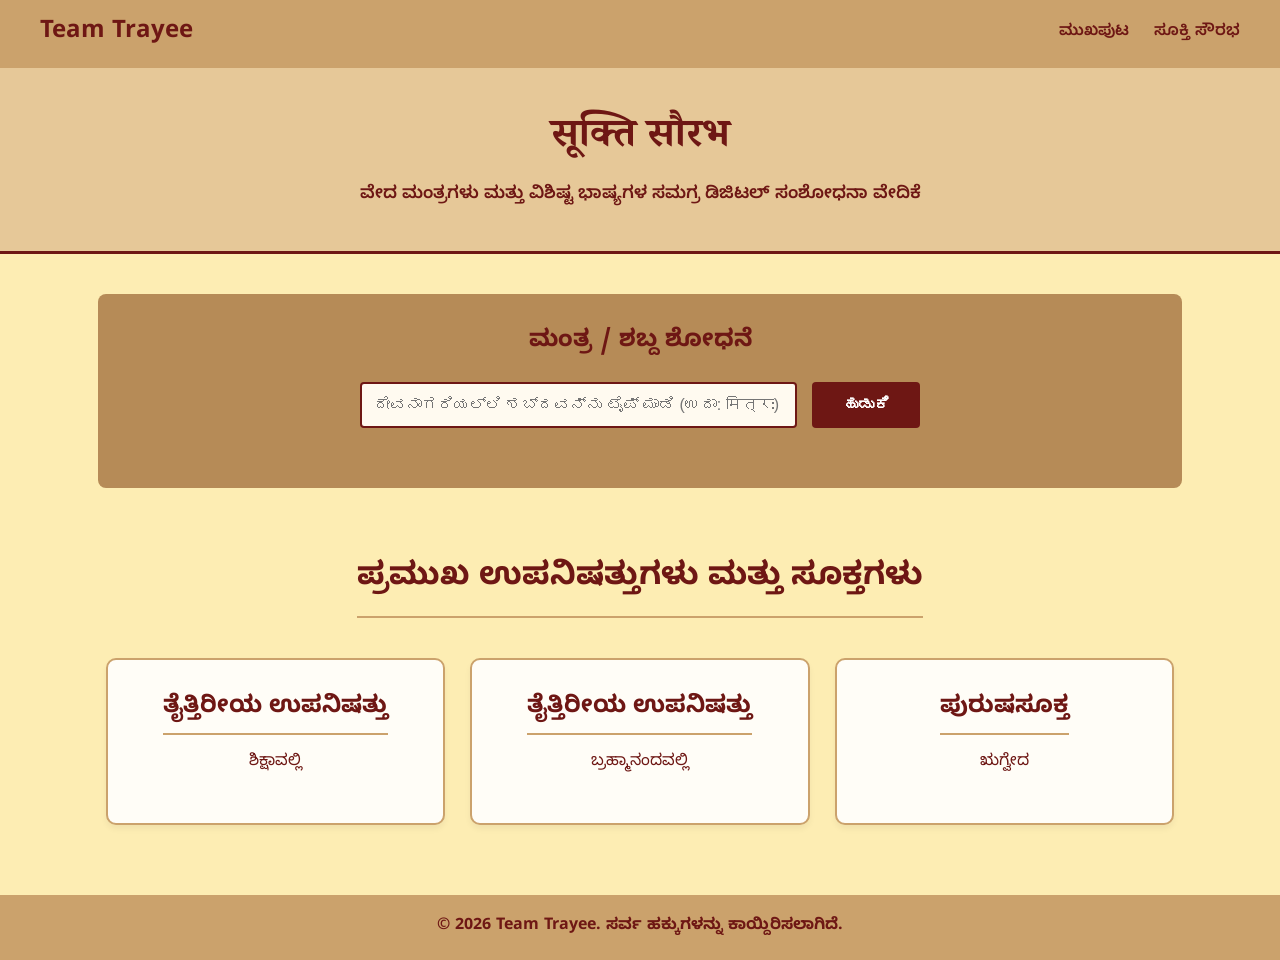
<file: index.html>
<!DOCTYPE html>
<html lang="kn">
<head>
    <meta charset="UTF-8">
    <meta name="viewport" content="width=device-width, initial-scale=1.0">
    <title>ಸೂಕ್ತಿ ಸೌರಭ - Team Trayee</title>
    <link href="https://fonts.googleapis.com/css2?family=Mukta:wght@400;600;700&family=Noto+Sans+Kannada:wght@400;600;700&family=Noto+Serif+Devanagari:wght@500;700&display=swap" rel="stylesheet">
    <link rel="stylesheet" href="css/style.css">
</head>
<body>
    <nav class="navbar">
        <a href="index.html" class="navbar-brand">Team Trayee</a>
        <div class="nav-links">
            <a href="index.html">ಮುಖಪುಟ</a>
            <a href="#">ಸೂಕ್ತಿ ಸೌರಭ</a>
        </div>
    </nav>

    <header class="hero">
        <h1>सूक्ति सौरभ</h1>
        <p>ವೇದ ಮಂತ್ರಗಳು ಮತ್ತು ವಿಶಿಷ್ಟ ಭಾಷ್ಯಗಳ ಸಮಗ್ರ ಡಿಜಿಟಲ್ ಸಂಶೋಧನಾ ವೇದಿಕೆ</p>
    </header>

 <section class="search-section">
        <h2>ಮಂತ್ರ / ಶಬ್ದ ಶೋಧನೆ</h2>
        <!-- id ಗಳನ್ನು ಸೇರಿಸಲಾಗಿದೆ -->
        <form class="search-bar-container" id="search-form">
            <input type="text" id="search-input" class="search-input" placeholder="ದೇವನಾಗರಿಯಲ್ಲಿ ಶಬ್ದವನ್ನು ಟೈಪ್ ಮಾಡಿ (ಉದಾ: मित्रः)">
            <button type="submit" class="search-btn">ಹುಡುಕಿ</button>
        </form>
        <!-- ಹುಡುಕಿದ ಫಲಿತಾಂಶಗಳು ಇಲ್ಲಿ ಕಾಣಿಸುತ್ತವೆ -->
        <div id="search-results-container" class="search-results"></div>
    </section>

    <section class="sukta-collection">
        <h2>ಪ್ರಮುಖ ಉಪನಿಷತ್ತುಗಳು ಮತ್ತು ಸೂಕ್ತಗಳು</h2>
        <div class="grid-container">
            <!-- ಶಿಕ್ಷಾವಲ್ಲಿಯ ಮೇಲೆ ಕ್ಲಿಕ್ ಮಾಡಿದಾಗ chapters.html ಓಪನ್ ಆಗುತ್ತದೆ -->
            <a href="chapters.html" class="sukta-card">
                <h3>ತೈತ್ತಿರೀಯ ಉಪನಿಷತ್ತು</h3>
                <p>ಶಿಕ್ಷಾವಲ್ಲಿ</p>
            </a>

            <a href="#" class="sukta-card">
                <h3>ತೈತ್ತಿರೀಯ ಉಪನಿಷತ್ತು</h3>
                <p>ಬ್ರಹ್ಮಾನಂದವಲ್ಲಿ</p>
            </a>
            
            <a href="#" class="sukta-card">
                <h3>ಪುರುಷಸೂಕ್ತ</h3>
                <p>ಋಗ್ವೇದ</p>
            </a>
        </div>
    </section>

    <footer>&copy; 2026 Team Trayee. ಸರ್ವ ಹಕ್ಕುಗಳನ್ನು ಕಾಯ್ದಿರಿಸಲಾಗಿದೆ.</footer>
</body>
</html>
</file>
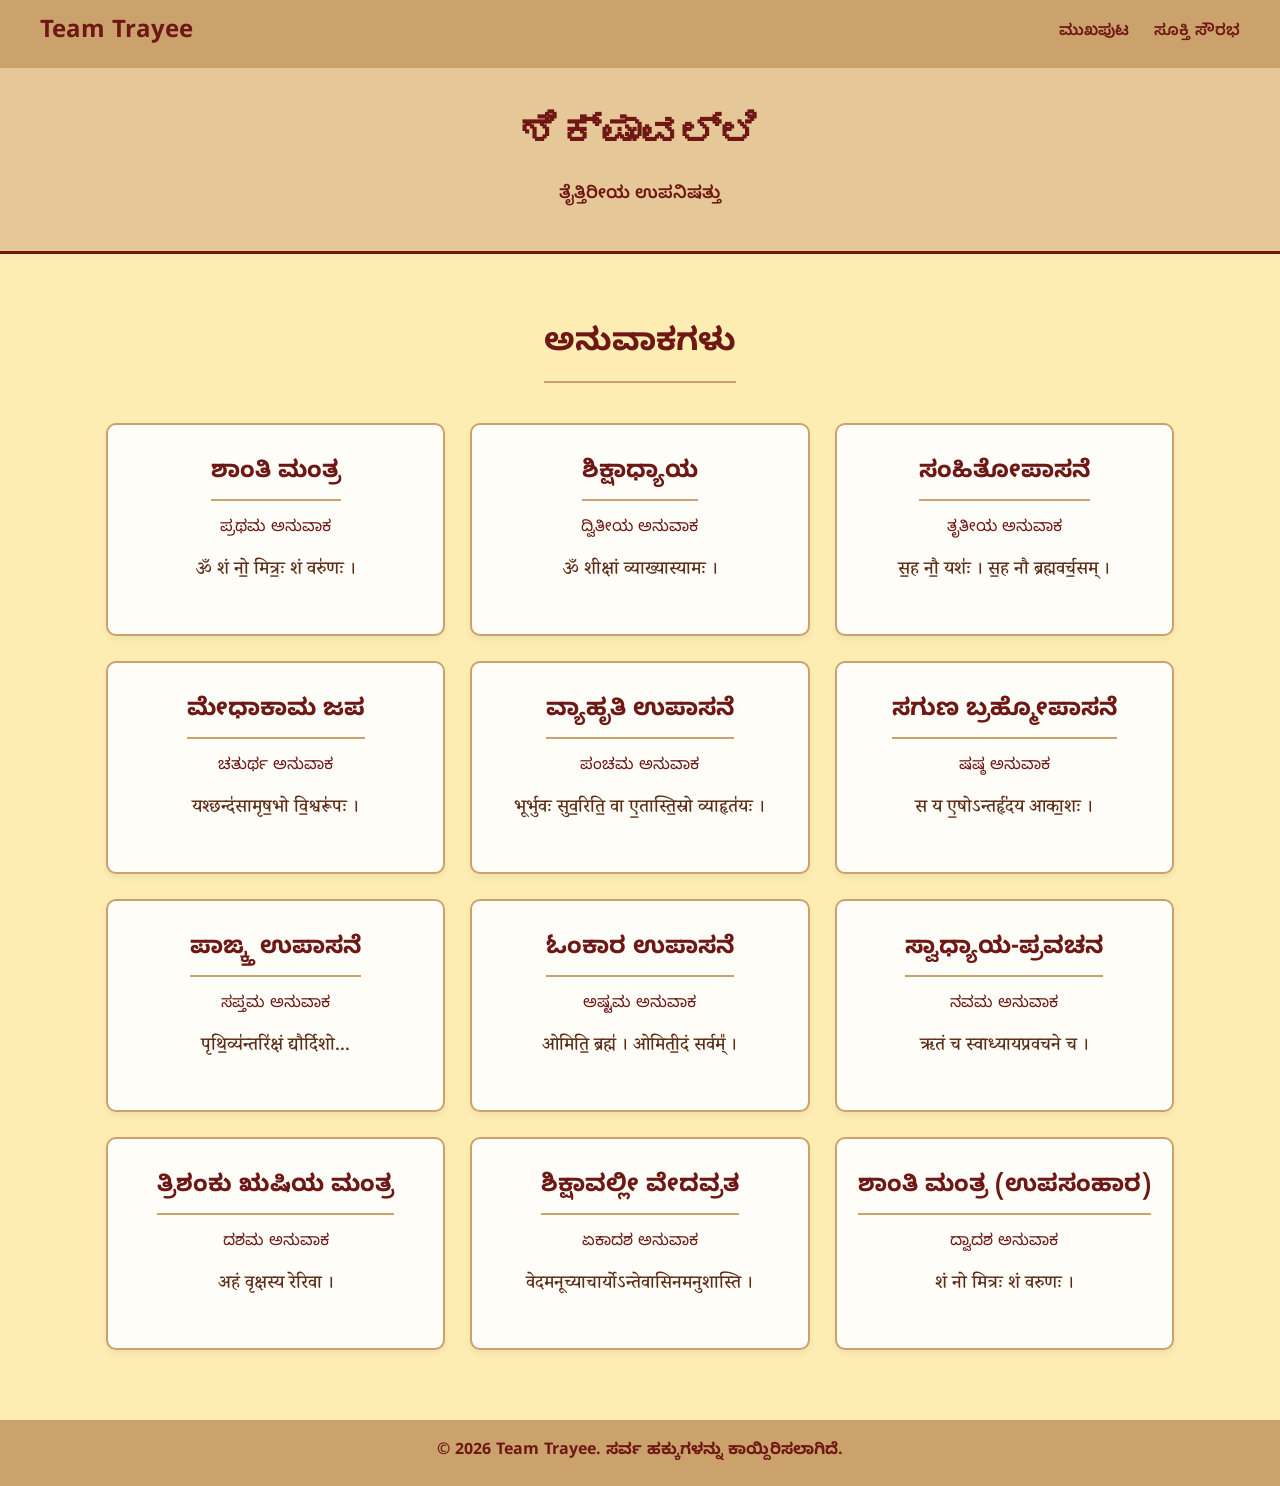
<file: chapters.html>
<!DOCTYPE html>
<html lang="kn">
<head>
    <meta charset="UTF-8">
    <meta name="viewport" content="width=device-width, initial-scale=1.0">
    <title>ಶಿಕ್ಷಾವಲ್ಲಿ - ವಿಭಾಗಗಳು</title>
    <link href="https://fonts.googleapis.com/css2?family=Mukta:wght@400;600;700&family=Noto+Sans+Kannada:wght@400;600;700&family=Noto+Serif+Devanagari:wght@500;700&display=swap" rel="stylesheet">
    <link rel="stylesheet" href="css/style.css">
    <style>
        /* ಮಂತ್ರದ ಸಾಲು ಸುಂದರವಾಗಿ ಕಾಣಲು ವಿಶೇಷ ವಿನ್ಯಾಸ */
        .mantra-snippet {
            font-family: 'Noto Serif Devanagari', serif;
            font-size: 1.15em;
            color: #5c2c16; /* ಕಂದು ಬಣ್ಣ */
            margin-top: 12px;
            line-height: 1.5;
            font-weight: 500;
        }
    </style>
</head>
<body>
    <nav class="navbar">
        <a href="index.html" class="navbar-brand">Team Trayee</a>
        <div class="nav-links">
            <a href="index.html">ಮುಖಪುಟ</a>
            <a href="#">ಸೂಕ್ತಿ ಸೌರಭ</a>
        </div>
    </nav>

    <header class="hero">
        <h1>ಶಿಕ್ಷಾವಲ್ಲಿ</h1>
        <p>ತೈತ್ತಿರೀಯ ಉಪನಿಷತ್ತು</p>
    </header>

    <section class="sukta-collection">
        <!-- ಶೀರ್ಷಿಕೆಯನ್ನು ಕೇವಲ ಅನುವಾಕಗಳು ಎಂದು ಬದಲಾಯಿಸಲಾಗಿದೆ -->
        <h2>ಅನುವಾಕಗಳು</h2>
    <div class="grid-container">
            
            <a href="sukta.html?id=taittiriya/shikshavalli-01" class="sukta-card">
                <h3>ಶಾಂತಿ ಮಂತ್ರ</h3>
                <p>ಪ್ರಥಮ ಅನುವಾಕ</p>
                <p class="mantra-snippet">ॐ शं नो॒ मित्रः॒ शं वरु॑णः ।</p>
            </a>

            <a href="sukta.html?id=taittiriya/shikshavalli-02" class="sukta-card">
                <h3>ಶಿಕ್ಷಾಧ್ಯಾಯ</h3>
                <p>ದ್ವಿತೀಯ ಅನುವಾಕ</p>
                <p class="mantra-snippet">ॐ शीक्षां व्याख्यास्यामः ।</p>
            </a>

            <a href="sukta.html?id=taittiriya/shikshavalli-03" class="sukta-card">
                <h3>ಸಂಹಿತೋಪಾಸನೆ</h3>
                <p>ತೃತೀಯ ಅನುವಾಕ</p>
                <p class="mantra-snippet">स॒ह नौ॒ यशः॑ । स॒ह नौ ब्रह्मवर्च॒सम् ।</p>
            </a>

            <a href="sukta.html?id=taittiriya/shikshavalli-04" class="sukta-card">
                <h3>ಮೇಧಾಕಾಮ ಜಪ</h3>
                <p>ಚತುರ್ಥ ಅನುವಾಕ</p>
                <p class="mantra-snippet">यश्छन्द॑सामृष॒भो वि॒श्वरू॑पः ।</p>
            </a>

            <a href="sukta.html?id=taittiriya/shikshavalli-05" class="sukta-card">
                <h3>ವ್ಯಾಹೃತಿ ಉಪಾಸನೆ</h3>
                <p>ಪಂಚಮ ಅನುವಾಕ</p>
                <p class="mantra-snippet">भूर्भुवः सुव॒रिति॒ वा ए॒तास्ति॒स्रो व्याहृत॑यः ।</p>
            </a>

            <a href="sukta.html?id=taittiriya/shikshavalli-06" class="sukta-card">
                <h3>ಸಗುಣ ಬ್ರಹ್ಮೋಪಾಸನೆ</h3>
                <p>ಷಷ್ಠ ಅನುವಾಕ</p>
                <p class="mantra-snippet">स य ए॒षोऽन्तर्हृ॑दय आका॒शः ।</p>
            </a>

            <a href="sukta.html?id=taittiriya/shikshavalli-07" class="sukta-card">
                <h3>ಪಾಙ್ಕ್ತ ಉಪಾಸನೆ</h3>
                <p>ಸಪ್ತಮ ಅನುವಾಕ</p>
                <p class="mantra-snippet">पृथि॒व्य॑न्तरि॑क्षं द्यौर्दिशो... </p>
            </a>

            <a href="sukta.html?id=taittiriya/shikshavalli-08" class="sukta-card">
                <h3>ಓಂಕಾರ ಉಪಾಸನೆ</h3>
                <p>ಅಷ್ಟಮ ಅನುವಾಕ</p>
                <p class="mantra-snippet">ओमिति॒ ब्रह्म॑ । ओमिती॒दं सर्वम्᳚ ।</p>
            </a>

            <a href="sukta.html?id=taittiriya/shikshavalli-09" class="sukta-card">
                <h3>ಸ್ವಾಧ್ಯಾಯ-ಪ್ರವಚನ</h3>
                <p>ನವಮ ಅನುವಾಕ</p>
                <p class="mantra-snippet">ऋतं च स्वाध्यायप्रवचने च ।</p>
            </a>

            <a href="sukta.html?id=taittiriya/shikshavalli-10" class="sukta-card">
                <h3>ತ್ರಿಶಂಕು ಋಷಿಯ ಮಂತ್ರ</h3>
                <p>ದಶಮ ಅನುವಾಕ</p>
                <p class="mantra-snippet">अहं वृक्षस्य रेरिवा ।</p>
            </a>

            <a href="sukta.html?id=taittiriya/shikshavalli-11" class="sukta-card">
                <h3>ಶಿಕ್ಷಾವಲ್ಲೀ ವೇದವ್ರತ</h3>
                <p>ಏಕಾದಶ ಅನುವಾಕ</p>
                <p class="mantra-snippet">वेदमनूच्याचार्योऽन्तेवासिनमनुशास्ति ।</p>
            </a>

            <a href="sukta.html?id=taittiriya/shikshavalli-12" class="sukta-card">
                <h3>ಶಾಂತಿ ಮಂತ್ರ (ಉಪಸಂಹಾರ)</h3>
                <p>ದ್ವಾದಶ ಅನುವಾಕ</p>
                <p class="mantra-snippet">शं नो मित्रः शं वरुणः ।</p>
            </a>

        </div>
    </section>

    <footer>&copy; 2026 Team Trayee. ಸರ್ವ ಹಕ್ಕುಗಳನ್ನು ಕಾಯ್ದಿರಿಸಲಾಗಿದೆ.</footer>
</body>
</html>
</file>
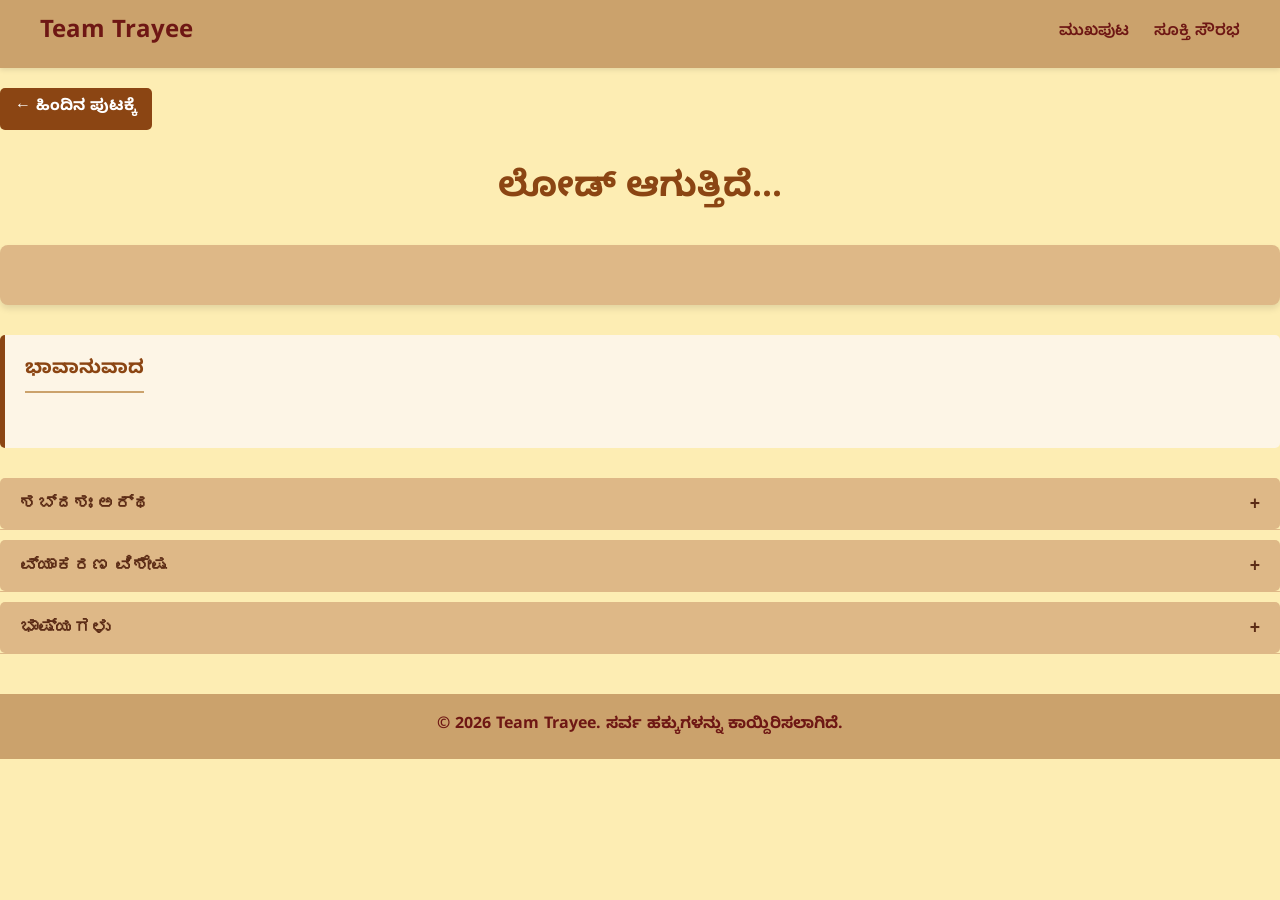
<file: sukta.html>
<!DOCTYPE html>
<html lang="kn">
<head>
    <meta charset="UTF-8">
    <meta name="viewport" content="width=device-width, initial-scale=1.0">
    <title>ಮಂತ್ರ ವಿವರಣೆ - ಸೂಕ್ತಿ ಸೌರಭ</title>
    <link href="https://fonts.googleapis.com/css2?family=Mukta:wght@400;600;700&family=Noto+Sans+Kannada:wght@400;600;700&family=Noto+Serif+Devanagari:wght@500;700&display=swap" rel="stylesheet">
    <link rel="stylesheet" href="css/style.css">
</head>
<body>
    <nav class="navbar">
        <a href="index.html" class="navbar-brand">Team Trayee</a>
        <div class="nav-links">
            <a href="index.html">ಮುಖಪುಟ</a>
            <a href="#">ಸೂಕ್ತಿ ಸೌರಭ</a>
        </div>
    </nav>

    <div class="container">
        <!-- ಹಿಂದಕ್ಕೆ ಹೋಗುವ ಬಟನ್ -->
        <a href="chapters.html" class="back-btn">← ಹಿಂದಿನ ಪುಟಕ್ಕೆ</a>
        
        <header class="mantra-header">
            <h1 id="sukta-title">ಲೋಡ್ ಆಗುತ್ತಿದೆ...</h1>
            <p id="anuvaka-title"></p>
            <p id="mantra-desc"></p>
        </header>

        <section class="mantra-display">
            <!-- ಮಂತ್ರ ನೇರವಾಗಿ ಕಾಣುತ್ತದೆ -->
            <div id="sanskrit-mantra" class="mantra-text"></div>
        </section>

        <section class="mantra-details">
            <!-- ಭಾವಾನುವಾದ (ಯಾವಾಗಲೂ ತೆರೆದಿರುತ್ತದೆ) -->
            <div class="bhavanuvada-box">
                <h3>ಭಾವಾನುವಾದ</h3>
                <p id="bhavanuvada-text"></p>
            </div>

            <!-- ಅಕಾರ್ಡಿಯನ್ (ಕ್ಲಿಕ್ ಮಾಡಿದಾಗ ತೆರೆಯುವ ಬಾಕ್ಸ್‌ಗಳು) -->
            <button class="accordion">ಶಬ್ದಶಃ ಅರ್ಥ</button>
            <div class="panel">
                <table id="shabdartha-table">
                    <tbody id="shabdartha-body"></tbody>
                </table>
            </div>

            <button class="accordion">ವ್ಯಾಕರಣ ವಿಶೇಷ</button>
            <div class="panel">
                <ul id="vyakarana-list"></ul>
            </div>

            <button class="accordion">ಭಾಷ್ಯಗಳು</button>
            <div class="panel">
                <p id="bhashya-text">ಭಾಷ್ಯಗಳ ಮಾಹಿತಿ ಸದ್ಯಕ್ಕೆ ಲಭ್ಯವಿಲ್ಲ.</p>
            </div>
        </section>
    </div>

    <footer>&copy; 2026 Team Trayee. ಸರ್ವ ಹಕ್ಕುಗಳನ್ನು ಕಾಯ್ದಿರಿಸಲಾಗಿದೆ.</footer>
    
    <!-- ಜಾವಾಸ್ಕ್ರಿಪ್ಟ್ ಲಿಂಕ್ -->
    <script src="js/app.js"></script>
</body>
</html>
</file>
<file: css/style.css>
:root {
    --primary-maroon: #6e1714;
    --bg-light-yellow: #fdedb3;
    --nav-bg-tan: #cba26c;
    --card-bg-tan: #b68b57;
    --text-dark: #333333;
    --parchment-bg: #e6c898;
}

body { font-family: 'Noto Sans Kannada', 'Mukta', sans-serif; background-color: var(--bg-light-yellow); color: var(--text-dark); margin: 0; padding: 0; line-height: 1.6; }
.navbar { background-color: var(--nav-bg-tan); padding: 15px 40px; display: flex; justify-content: space-between; align-items: center; box-shadow: 0 2px 5px rgba(0,0,0,0.1); }
.navbar-brand { font-size: 24px; font-weight: 700; color: var(--primary-maroon); text-decoration: none; }
.nav-links a { color: var(--primary-maroon); text-decoration: none; margin-left: 20px; font-weight: 600; font-size: 16px; }

.hero { background-color: var(--parchment-bg); text-align: center; padding: 40px 20px; border-bottom: 3px solid var(--primary-maroon); }
.hero h1 { color: var(--primary-maroon); font-size: 2.5em; margin: 0 0 10px 0; font-family: 'Noto Serif Devanagari', serif; }
.hero p { font-size: 1.1em; color: var(--primary-maroon); font-weight: 600; margin: 0; max-width: 800px; margin: 0 auto; }

.search-section { background-color: var(--card-bg-tan); margin: 40px auto; padding: 30px; width: 80%; border-radius: 8px; text-align: center; }
.search-section h2 { color: var(--primary-maroon); margin-top: 0; }
.search-bar-container { display: flex; justify-content: center; gap: 15px; margin-top: 20px; }
.search-input { padding: 12px; font-size: 16px; border: 2px solid var(--primary-maroon); border-radius: 4px; width: 40%; background-color: #fffaf0; }
.search-btn { background-color: var(--primary-maroon); color: white; padding: 12px 30px; font-size: 16px; font-weight: bold; border: none; border-radius: 4px; cursor: pointer; }

.sukta-collection { width: 85%; margin: 40px auto 60px auto; text-align: center; }
.sukta-collection h2 { color: var(--primary-maroon); font-size: 2em; margin-bottom: 30px; border-bottom: 2px solid var(--nav-bg-tan); display: inline-block; padding-bottom: 10px; }
.grid-container { display: grid; grid-template-columns: repeat(auto-fit, minmax(280px, 1fr)); gap: 25px; padding: 10px; }
.sukta-card { background-color: #fffdf7; border: 2px solid var(--nav-bg-tan); border-radius: 10px; padding: 30px 20px; text-decoration: none; color: var(--primary-maroon); box-shadow: 0 4px 6px rgba(0,0,0,0.05); display: block; }
.sukta-card:hover { transform: translateY(-5px); box-shadow: 0 8px 15px rgba(110, 23, 20, 0.2); background-color: var(--parchment-bg); border-color: var(--primary-maroon); }
.sukta-card h3 { margin: 0; font-size: 1.5em; font-weight: 700; }

.mantra-container { width: 85%; margin: 40px auto 50px auto; background: #fffdf7; border: 1px solid var(--nav-bg-tan); border-radius: 8px; overflow: hidden; box-shadow: 0 4px 8px rgba(0,0,0,0.05); }
.sanskrit-mantra { background-color: var(--parchment-bg); padding: 30px 40px; text-align: center; font-family: 'Noto Serif Devanagari', serif; font-size: 22px; color: var(--primary-maroon); font-weight: 600; line-height: 1.8; border-bottom: 2px solid var(--primary-maroon); }

.tabs { display: flex; background-color: var(--nav-bg-tan); flex-wrap: wrap; }
.tab-btn { flex: 1; padding: 15px; background: none; border: none; cursor: pointer; font-size: 16px; font-weight: bold; color: var(--primary-maroon); }
.tab-btn.active, .tab-btn:hover { background-color: var(--primary-maroon); color: white; }
.tab-content { display: none; padding: 30px; }
h3 { color: var(--primary-maroon); border-bottom: 2px solid var(--nav-bg-tan); padding-bottom: 5px; display: inline-block; }

.word-meaning-table { width: 100%; border-collapse: collapse; margin-top: 15px; }
.word-meaning-table td { padding: 12px; border-bottom: 1px solid #e0d8c3; }
.word-meaning-table td:first-child { font-weight: bold; color: var(--primary-maroon); width: 30%; font-family: 'Noto Serif Devanagari', serif; font-size: 1.1em; }

.content-text { text-align: justify; font-size: 1.1em; line-height: 1.8; }
.bhashya-selector { padding: 12px; font-size: 16px; border: 2px solid var(--primary-maroon); border-radius: 4px; background-color: #fffaf0; color: var(--text-dark); font-weight: 600; width: 100%; max-width: 400px; cursor: pointer; }
.bhashya-detail { display: none; margin-top: 15px; text-align: justify; padding: 20px; border-left: 4px solid var(--primary-maroon); background: #fdfaf5; font-size: 1.1em; line-height: 1.8; }

footer { text-align: center; padding: 20px; background-color: var(--nav-bg-tan); color: var(--primary-maroon); font-weight: bold; margin-top: 40px; }
/* --- ಹೊಸ ವಿನ್ಯಾಸ: ಬ್ಯಾಕ್ ಬಟನ್ ಮತ್ತು ಅಕಾರ್ಡಿಯನ್ --- */

/* ಹಿಂದಕ್ಕೆ ಬಟನ್ (Back Button) */
.back-btn {
    display: inline-block;
    margin: 20px 0 10px 0;
    padding: 8px 15px;
    background-color: #8B4513;
    color: white;
    text-decoration: none;
    border-radius: 5px;
    font-weight: bold;
    transition: background-color 0.3s;
}
.back-btn:hover {
    background-color: #5c2c16;
}

/* ಭಾವಾನುವಾದ ಬಾಕ್ಸ್ (ಯಾವಾಗಲೂ ತೆರೆದಿರುವುದು) */
.bhavanuvada-box {
    background-color: #fdf5e6;
    padding: 20px;
    margin: 20px 0;
    border-left: 5px solid #8B4513;
    border-radius: 5px;
}
.bhavanuvada-box h3 {
    margin-top: 0;
    color: #8B4513;
    font-size: 1.2em;
}

/* ಅಕಾರ್ಡಿಯನ್ ಬಟನ್ ವಿನ್ಯಾಸ */
.accordion {
    background-color: #deb887;
    color: #5c2c16;
    cursor: pointer;
    padding: 15px 20px;
    width: 100%;
    margin: 10px 0 0 0;
    border: none;
    text-align: left;
    outline: none;
    font-size: 1.1em;
    font-weight: bold;
    border-radius: 5px;
    transition: 0.4s;
}
.active, .accordion:hover {
    background-color: #8B4513;
    color: white;
}
.accordion:after {
    content: '\002B'; /* + ಚಿಹ್ನೆ */
    color: inherit;
    font-weight: bold;
    float: right;
    margin-left: 5px;
}
.active:after {
    content: "\2212"; /* - ಚಿಹ್ನೆ */
}

/* ಅಕಾರ್ಡಿಯನ್ ಒಳಗೆ ತೆರೆದುಕೊಳ್ಳುವ ಮಾಹಿತಿ (Panel) */
.panel {
    padding: 0 20px;
    background-color: white;
    max-height: 0;
    overflow: hidden;
    transition: max-height 0.2s ease-out;
    border-bottom: 1px solid #deb887;
    border-left: 1px solid #deb887;
    border-right: 1px solid #deb887;
    border-radius: 0 0 5px 5px;
}

/* ಟೇಬಲ್ ಮತ್ತು ಲಿಸ್ಟ್ ವಿನ್ಯಾಸ */
#shabdartha-table {
    width: 100%;
    border-collapse: collapse;
    margin: 15px 0;
}
#shabdartha-table td {
    padding: 10px;
    border-bottom: 1px solid #eee;
}
#shabdartha-table td:first-child {
    font-weight: bold;
    color: #8B4513;
    width: 30%;
}
#vyakarana-list {
    margin: 15px 0;
    padding-left: 20px;
    line-height: 1.6;
}
/* --- ಸರ್ಚ್ ಫಲಿತಾಂಶಗಳು ಮತ್ತು ಹೈಲೈಟ್ ವಿನ್ಯಾಸ --- */
.search-results {
    margin: 15px auto;
    max-width: 600px;
    background: white;
    border-radius: 5px;
    box-shadow: 0 4px 8px rgba(0,0,0,0.1);
    text-align: left;
    overflow: hidden;
}
.search-item {
    display: block;
    padding: 12px 20px;
    border-bottom: 1px solid #deb887;
    color: #8B4513;
    text-decoration: none;
    transition: background-color 0.3s;
}
.search-item:last-child {
    border-bottom: none;
}
.search-item:hover {
    background-color: #fdf5e6;
}
.search-item h4 {
    margin: 0 0 5px 0;
    font-size: 1.1em;
}
.search-item p {
    margin: 0;
    font-size: 0.9em;
    color: #555;
    font-family: 'Noto Serif Devanagari', serif;
}

/* ಮಂತ್ರದಲ್ಲಿ ಶಬ್ದವನ್ನು ಹೈಲೈಟ್ ಮಾಡಲು */
.highlight-word {
    background-color: #ffeb3b;
    color: #d32f2f;
    font-weight: bold;
    padding: 0 3px;
    border-radius: 3px;
}
/* --- ಮಂತ್ರ ಮತ್ತು ತಲೆಬರಹದ ವಿನ್ಯಾಸ (Coffee Color & Center Alignment) --- */

.mantra-header {
    text-align: center;
    color: #5c2c16; /* ದಟ್ಟವಾದ ಕಾಫಿ ಬಣ್ಣ */
    margin-bottom: 25px;
}

.mantra-header h1 {
    font-size: 2.2em;
    color: #8B4513; 
    margin-bottom: 10px;
}

#anuvaka-title {
    font-weight: bold;
    font-size: 1.2em;
}

.mantra-display {
    background-color: #deb887; /* ಹಿತವಾದ ಹಿನ್ನೆಲೆ ಬಣ್ಣ */
    padding: 30px;
    border-radius: 8px;
    text-align: center;
    margin-bottom: 30px;
    box-shadow: 0 4px 6px rgba(0,0,0,0.1);
}

.mantra-text {
    font-family: 'Noto Serif Devanagari', serif;
    font-size: 1.5em; /* ಮಂತ್ರದ ಅಕ್ಷರಗಳ ಗಾತ್ರ */
    line-height: 1.8;
    color: #5c2c16; /* ಮಂತ್ರಕ್ಕೆ ಕಾಫಿ ಬಣ್ಣ */
    font-weight: 600;
}
</file>
